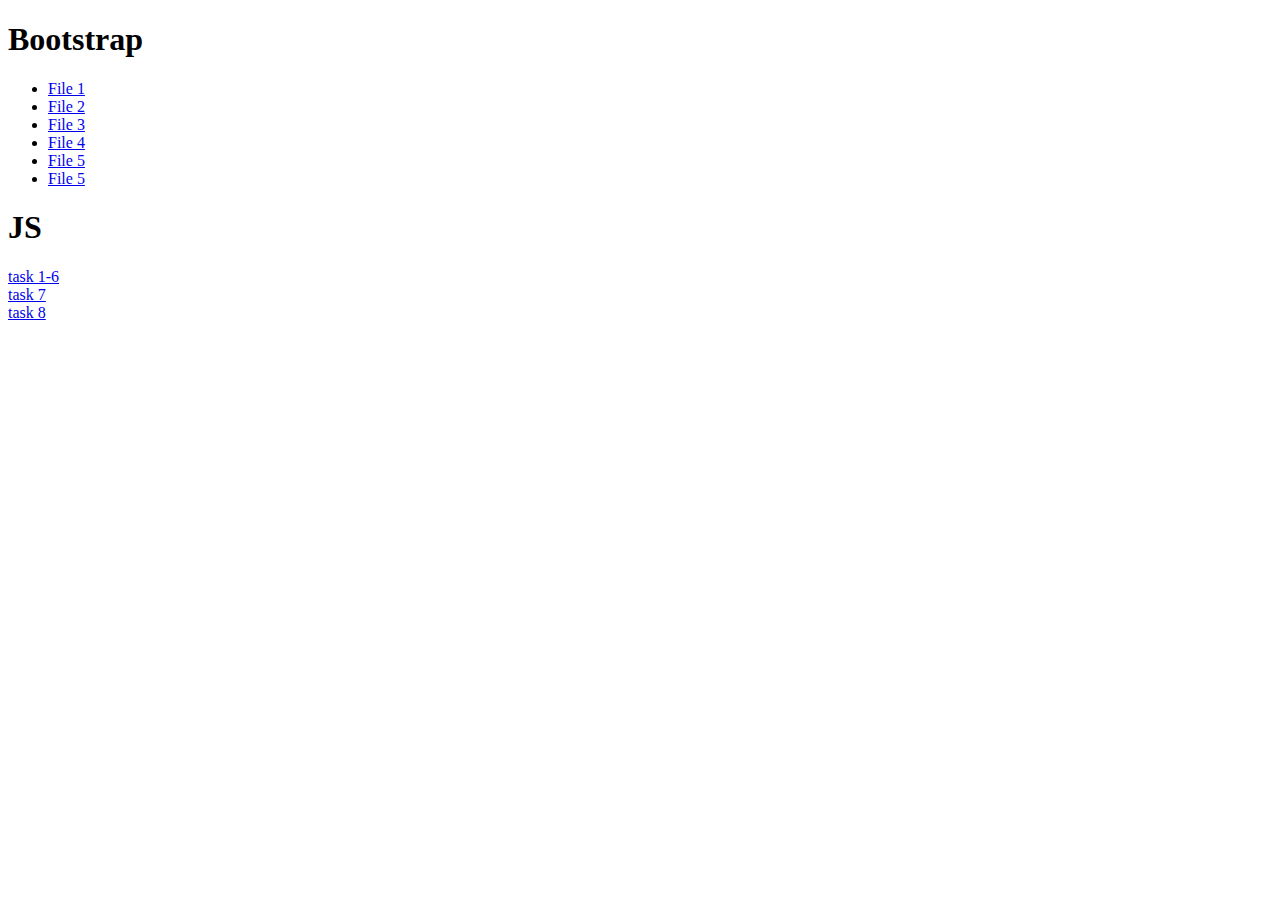
<file: index.html>
<!DOCTYPE html>
<html>

<head>
    <title>Index Page</title>
</head>

<body>
    <h1>Bootstrap</h1>
    <ul>
        <li><a href="task1.html"> File 1</a></li>
        <li><a href="task2.html"> File 2</a></li>
        <li><a href="task3.html"> File 3</a></li>
        <li><a href="task4.html"> File 4</a></li>
        <li><a href="task5.html"> File 5</a></li>
        <li><a href="task6.html"> File 5</a></li>
    </ul>
    <h1>JS</h1>
    <li><a href="task_js.html">task 1-6</a></li>
    <li><a href="task_js.html">task 7</a></li>
    <li><a href="task_js.html">task 8</a></li>
</body>

</html>
</file>
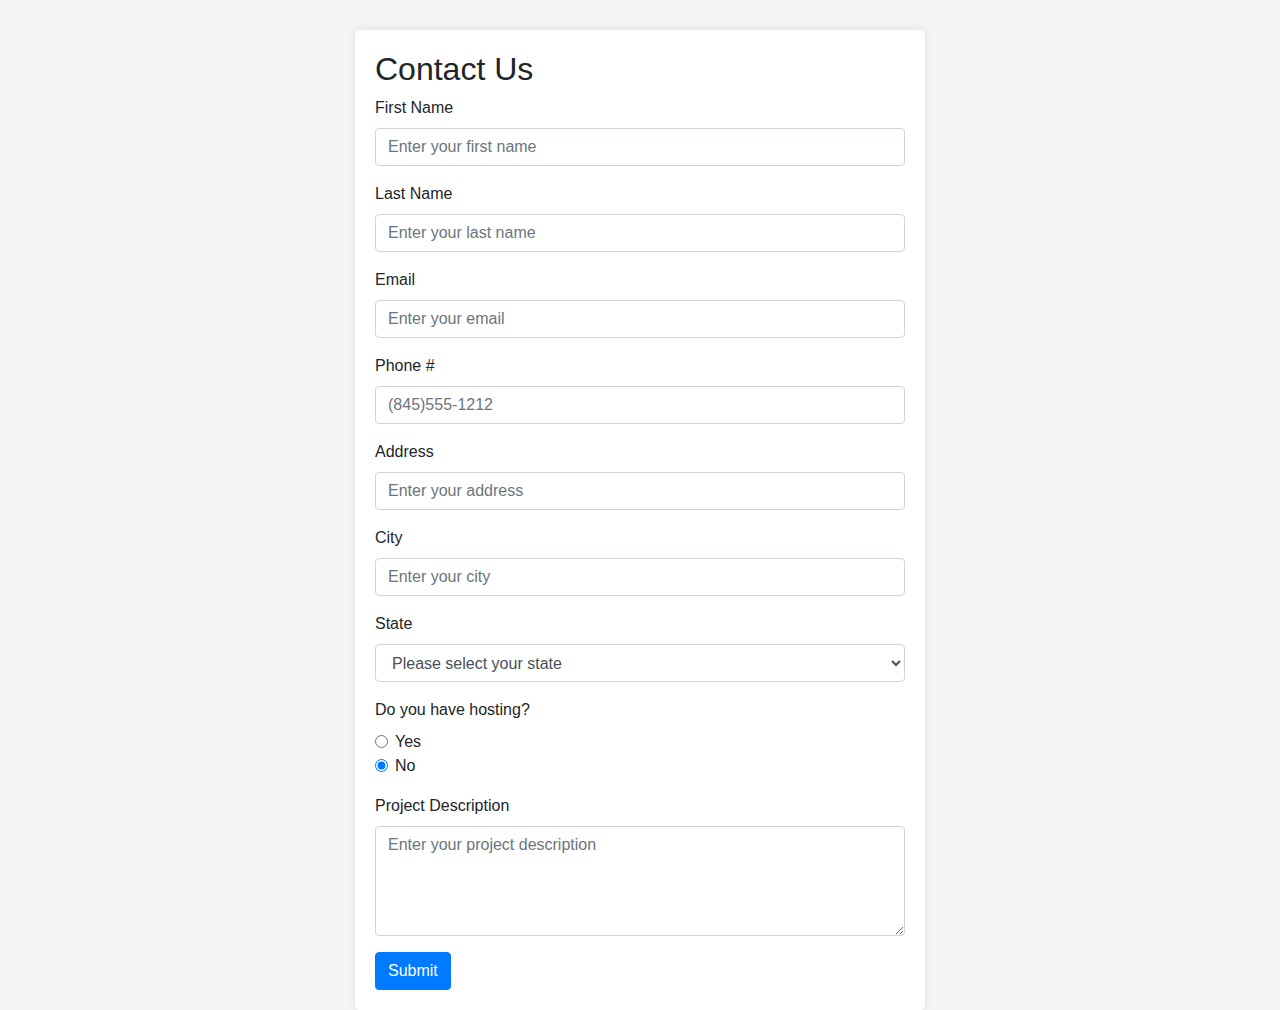
<file: task5.html>
<!DOCTYPE html>
<html lang="en">
<head>
  <meta charset="UTF-8">
  <meta name="viewport" content="width=device-width, initial-scale=1.0">
  <title>Contact Form</title>
  <!-- Include Bootstrap CSS -->
  <link rel="stylesheet" href="https://maxcdn.bootstrapcdn.com/bootstrap/4.5.2/css/bootstrap.min.css">
  <style>
    body {
      background-color: #f5f5f5;
    }
    .form-container {
      background-color: #fff;
      padding: 20px;
      border-radius: 5px;
      box-shadow: 0 0 10px rgba(0, 0, 0, 0.1);
      margin-top: 30px;
    }
  </style>
</head>
<body>
  <div class="container">
    <div class="row justify-content-center">
      <div class="col-md-6 form-container">
        <h2>Contact Us</h2>
        <form>
          <!-- First Name -->
          <div class="form-group">
            <label for="firstName">First Name</label>
            <input type="text" class="form-control" id="firstName" placeholder="Enter your first name" required>
          </div>

          <!-- Last Name -->
          <div class="form-group">
            <label for="lastName">Last Name</label>
            <input type="text" class="form-control" id="lastName" placeholder="Enter your last name" required>
          </div>

          <!-- Email -->
          <div class="form-group">
            <label for="email">Email</label>
            <input type="email" class="form-control" id="email" placeholder="Enter your email" required>
          </div>

          <!-- Phone Number -->
          <div class="form-group">
            <label for="phone">Phone #</label>
            <input type="tel" class="form-control" id="phone" placeholder="(845)555-1212">
          </div>

          <!-- Address -->
          <div class="form-group">
            <label for="address">Address</label>
            <input type="text" class="form-control" id="address" placeholder="Enter your address">
          </div>

          <!-- City -->
          <div class="form-group">
            <label for="city">City</label>
            <input type="text" class="form-control" id="city" placeholder="Enter your city">
          </div>

          <!-- State -->
          <div class="form-group">
            <label for="state">State</label>
            <select class="form-control" id="state">
              <option value="">Please select your state</option>
              <option value="Alabama">Alabama</option>
              <option value="Alaska">Alaska</option>
              <!-- Add more states as needed -->
            </select>
          </div>

          <!-- Hosting Question -->
          <div class="form-group">
            <label>Do you have hosting?</label>
            <div class="form-check">
              <input type="radio" class="form-check-input" id="hostingYes" name="hosting" value="Yes">
              <label class="form-check-label" for="hostingYes">Yes</label>
            </div>
            <div class="form-check">
              <input type="radio" class="form-check-input" id="hostingNo" name="hosting" value="No" checked>
              <label class="form-check-label" for="hostingNo">No</label>
            </div>
          </div>

          <!-- Project Description -->
          <div class="form-group">
            <label for="projectDescription">Project Description</label>
            <textarea class="form-control" id="projectDescription" rows="4" placeholder="Enter your project description"></textarea>
          </div>

          <!-- Submit Button -->
          <button type="submit" class="btn btn-primary">Submit</button>
        </form>
      </div>
    </div>
  </div>

  <!-- Include Bootstrap JS and jQuery (optional) -->
  <script src="https://code.jquery.com/jquery-3.5.1.slim.min.js"></script>
  <script src="https://cdn.jsdelivr.net/npm/@popperjs/core@2.5.3/dist/umd/popper.min.js"></script>
  <script src="https://maxcdn.bootstrapcdn.com/bootstrap/4.5.2/js/bootstrap.min.js"></script>
</body>
</html>
</file>
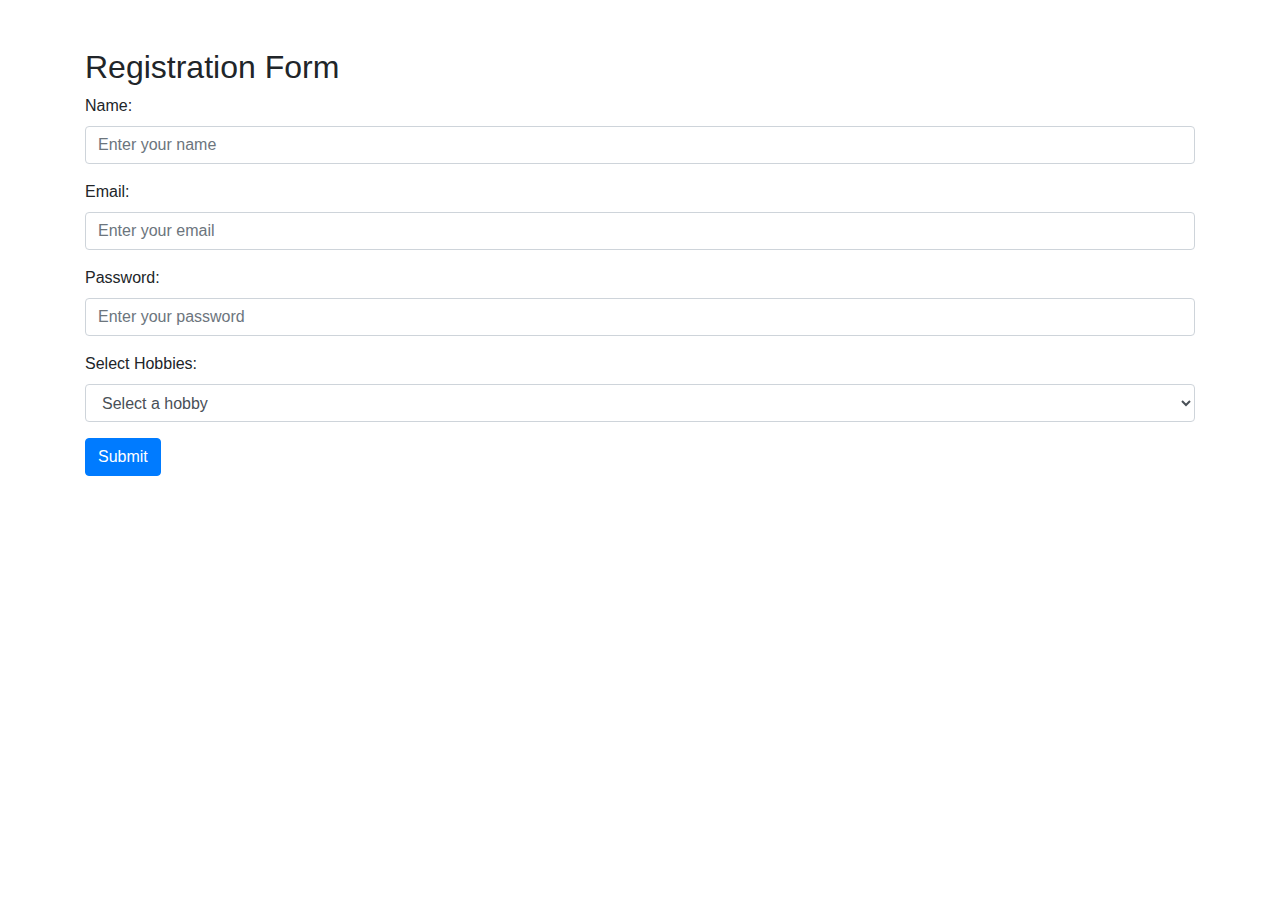
<file: task6.html>
<!DOCTYPE html>
<html lang="en">
<head>
  <meta charset="UTF-8">
  <meta name="viewport" content="width=device-width, initial-scale=1.0">
  <title>Bootstrap Form</title>
  <!-- Include Bootstrap CSS -->
  <link rel="stylesheet" href="https://maxcdn.bootstrapcdn.com/bootstrap/4.5.2/css/bootstrap.min.css">
</head>
<body>
  <div class="container mt-5">
    <h2>Registration Form</h2>
    <form>
      <!-- Name Input (Required) -->
      <div class="form-group">
        <label for="name">Name:</label>
        <input type="text" class="form-control" id="name" placeholder="Enter your name" required>
      </div>

      <!-- Email Input (Required) -->
      <div class="form-group">
        <label for="email">Email:</label>
        <input type="email" class="form-control" id="email" placeholder="Enter your email" required>
      </div>

      <!-- Password Input (Required) -->
      <div class="form-group">
        <label for="password">Password:</label>
        <input type="password" class="form-control" id="password" placeholder="Enter your password" required>
      </div>

      <!-- Hobbies Dropdown (Required) -->
      <div class="form-group">
        <label for="hobbies">Select Hobbies:</label>
        <select class="form-control" id="hobbies" name="hobbies" required>
          <option value="">Select a hobby</option>
          <option value="Reading">Reading</option>
          <option value="Gaming">Gaming</option>
          <option value="Cooking">Cooking</option>
        </select>
      </div>

      <!-- Submit Button -->
      <button type="submit" class="btn btn-primary">Submit</button>
    </form>
  </div>

  <!-- Include Bootstrap JS and jQuery (optional) -->
  <script src="https://code.jquery.com/jquery-3.5.1.slim.min.js"></script>
  <script src="https://cdn.jsdelivr.net/npm/@popperjs/core@2.5.3/dist/umd/popper.min.js"></script>
  <script src="https://maxcdn.bootstrapcdn.com/bootstrap/4.5.2/js/bootstrap.min.js"></script>
</body>
</html>
</file>
